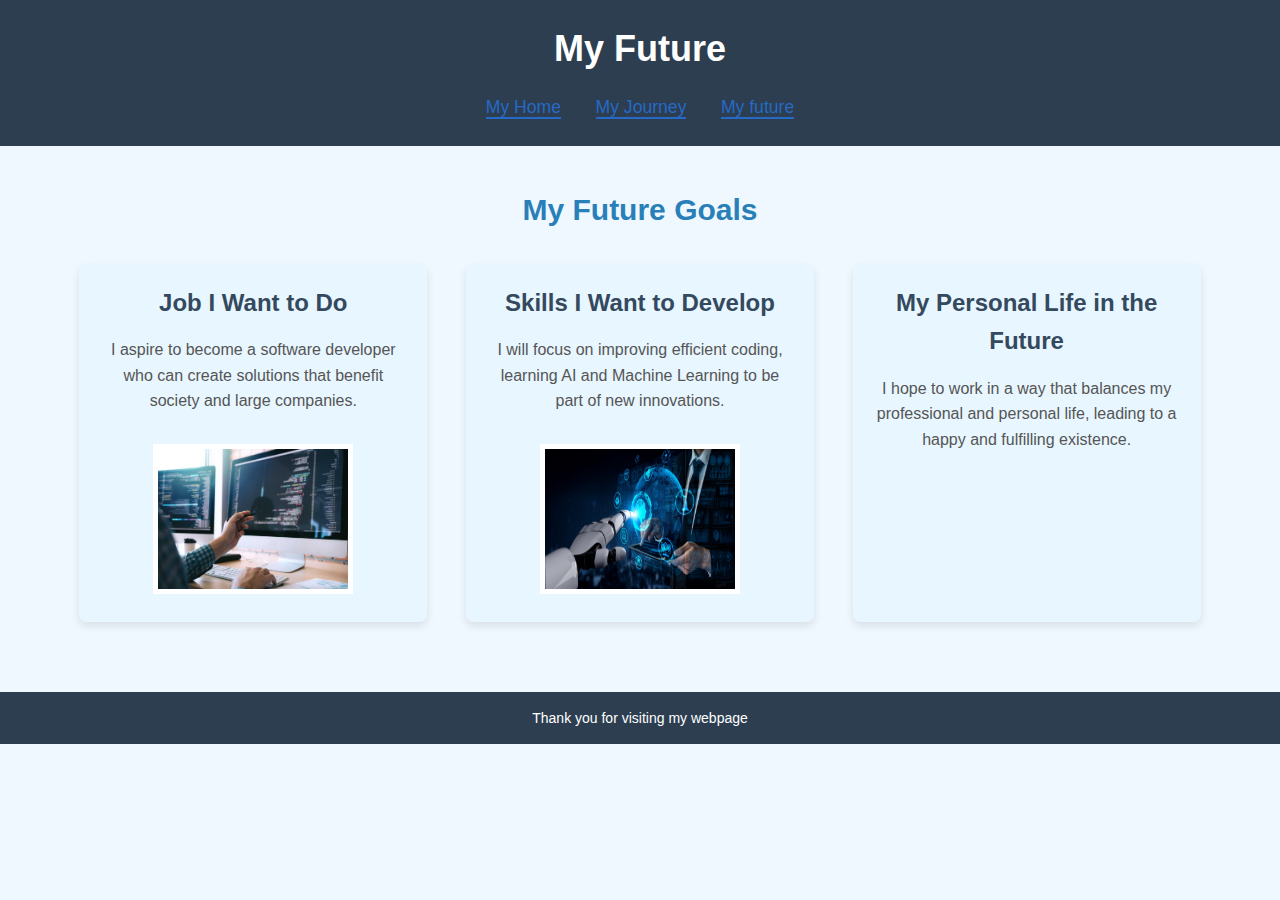
<file: myfuture.html>
<!DOCTYPE html>
<html lang="en">
<head>
    <meta charset="UTF-8">
    <meta name="viewport" content="width=device-width, initial-scale=1.0">
    <title>My Future</title>
    <link rel="stylesheet" href="mystyle-future.css">
</head>
<body>
    <header>
        <h1>My Future</h1>
        <nav>
            <ul>
                <li><a href="index.html">My Home</a></li>
                <li><a href="myjourney.html">My Journey</a></li>
                <li><a href="myfuture.html">My future</a></li>
            </ul>
        </nav>
    </header>

    <section>
        <h2>My Future Goals</h2>

        <div class="future-goals">
            <div class="goal">
                <h3>Job I Want to Do</h3>
                <p>I aspire to become a software developer who can create solutions that benefit society and large companies.</p>
                <img src="resources/software developer.jpg" alt="software developer">
            </div>

            <div class="goal">
                <h3>Skills I Want to Develop</h3>
                <p>I will focus on improving efficient coding, learning AI and Machine Learning to be part of new innovations.</p>
                <img src="resources/Machine Learning.jpg" alt="machine learning">
            </div>

            <div class="goal">
                <h3>My Personal Life in the Future</h3>
                <p>I hope to work in a way that balances my professional and personal life, leading to a happy and fulfilling existence.</p>
            </div>
        </div>
    </section>

    <footer>
        <p>Thank you for visiting my webpage</p>
    </footer>
</body>
</html>
</file>
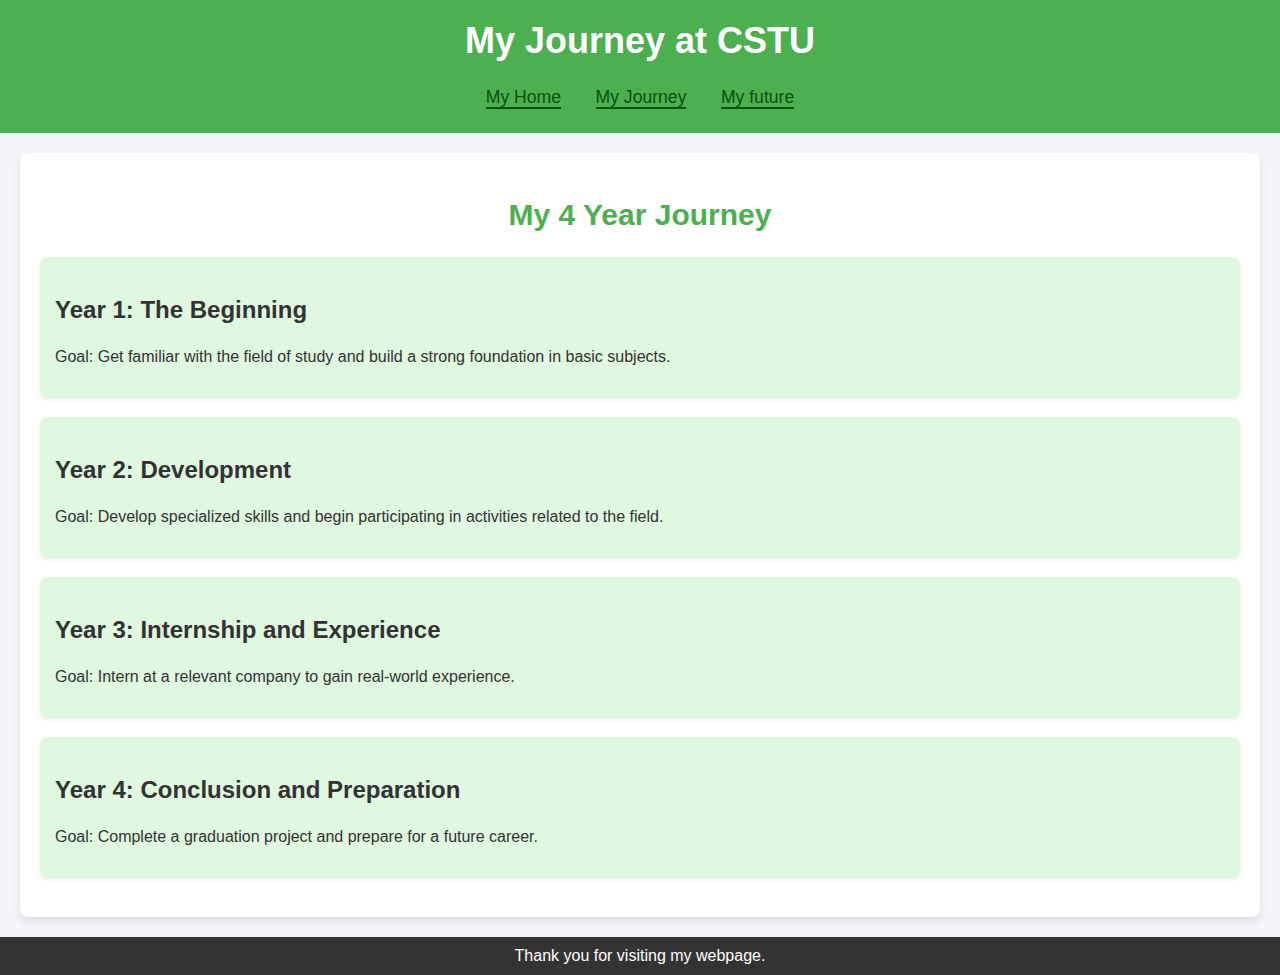
<file: myjourney.html>
<!DOCTYPE html>
<html lang="en">
<head>
    <meta charset="UTF-8">
    <meta name="viewport" content="width=device-width, initial-scale=1.0">
    <title>My Journey at CSTU</title>
    <link rel="stylesheet" href="mystyle-journey.css">
</head>
<body>
    <header>
        <h1>My Journey at CSTU</h1>
        <nav>
            <ul>
                <li><a href="index.html">My Home</a></li>
                <li><a href="myjourney.html">My Journey</a></li>
                <li><a href="myfuture.html">My future</a></li>
            </ul>
        </nav>
    </header>

    <section class="timeline">
        <h2>My 4 Year Journey</h2>

        <div class="year">
            <h3>Year 1: The Beginning</h3>
            <p>Goal: Get familiar with the field of study and build a strong foundation in basic subjects.</p>
        </div>

        <div class="year">
            <h3>Year 2: Development</h3>
            <p>Goal: Develop specialized skills and begin participating in activities related to the field.</p>
        </div>

        <div class="year">
            <h3>Year 3: Internship and Experience</h3>
            <p>Goal: Intern at a relevant company to gain real-world experience.</p>
        </div>

        <div class="year">
            <h3>Year 4: Conclusion and Preparation</h3>
            <p>Goal: Complete a graduation project and prepare for a future career.</p>
        </div>
    </section>

    <footer>
        <p>Thank you for visiting my webpage.</p>
    </footer>
</body>
</html>
</file>
<file: mystyle-future.css>
* {
    margin: 0;
    padding: 0;
    box-sizing: border-box;
}

body {
    font-family: 'Arial', sans-serif;
    background-color: #f0f8ff;
    color: #333;
    line-height: 1.6;
}

header {
    background-color: #2c3e50;
    color: white;
    padding: 20px;
    text-align: center;
}

header h1 {
    font-size: 36px;
}

header p {
    font-size: 18px;
}

section {
    padding: 40px 20px;
    max-width: 1200px;
    margin: 0 auto;
}

section h2 {
    text-align: center;
    color: #2980b9;
    font-size: 30px;
    margin-bottom: 20px;
}

.future-goals {
    display: flex;
    flex-wrap: wrap;
    justify-content: space-around;
}

.goal {
    background-color: #e8f6ff;
    border-radius: 8px;
    box-shadow: 0 4px 8px rgba(0, 0, 0, 0.1);
    width: 30%;
    padding: 20px;
    margin: 10px;
    text-align: center;
}

.goal h3 {
    font-size: 24px;
    color: #34495e;
    margin-bottom: 15px;
}

.goal p {
    font-size: 16px;
    color: #555;
}

footer {
    background-color: #2c3e50;
    color: white;
    text-align: center;
    padding: 15px 0;
    margin-top: 20px;
}

footer p {
    margin: 0;
    font-size: 14px;
}

@media screen and (max-width: 768px) {
    .goal {
        width: 100%;
        margin: 10px 0;
    }
}
@media screen and (min-width: 768px) {
    .goal {
        width: 30%;
        margin: 10px 0;
    }
}
.goal img{
    height: 150px;
    width: 200px;
    border: 5px solid white;
    margin-top: 30px;

}    
nav {
    padding: 5px;
    text-align: center;
    margin-top: 10px;
    
}

nav ul {
    list-style: none;
    margin: 0;
    padding: 0;
}

nav ul li {
    display: inline-block;
    margin: 0 15px;
}

nav ul li a {
    text-decoration: none;
    color: #2769c6;
    font-size: 1.1em;
    transition: color 0.3s ease;
    border-bottom: 2px solid;
}



nav ul li a:hover {
    color: #fefefe;
}
</file>
<file: mystyle-journey.css>
body {
    font-family: 'Arial', sans-serif;
    margin: 0;
    padding: 0;
    background-color: #f4f4f9;
    color: #333;
}

header {
    background-color: #4CAF50;
    color: white;
    padding: 20px;
    text-align: center;
}

header h1 {
    margin: 0;
    font-size: 36px;
}

header p {
    font-size: 18px;
}

section.timeline {
    margin: 20px;
    padding: 20px;
    background-color: white;
    border-radius: 8px;
    box-shadow: 0 4px 8px rgba(0, 0, 0, 0.1);
}

section.timeline h2 {
    text-align: center;
    color: #4CAF50;
    font-size: 30px;
}

.year {
    margin-bottom: 20px;
    padding: 15px;
    background-color: #e0f7e0;
    border-radius: 8px;
    box-shadow: 0 2px 4px rgba(0, 0, 0, 0.1);
}

.year h3 {
    color: #333;
    font-size: 24px;
}

.year p {
    font-size: 16px;
}

footer {
    background-color: #333;
    color: white;
    text-align: center;
    padding: 10px 0;
    margin-top: 20px;
}

footer p {
    margin: 0;
}

nav {
    padding: 5px;
    text-align: center;
    margin-top: 20px;
    
}

nav ul {
    list-style: none;
    margin: 0;
    padding: 0;
}

nav ul li {
    display: inline-block;
    margin: 0 15px;
}

nav ul li a {
    text-decoration: none;
    color: #08520f;
    font-size: 1.1em;
    transition: color 0.3s ease;
    border-bottom: 2px solid;
}

nav ul li a:hover {
    color: #ffffff;
}
</file>
